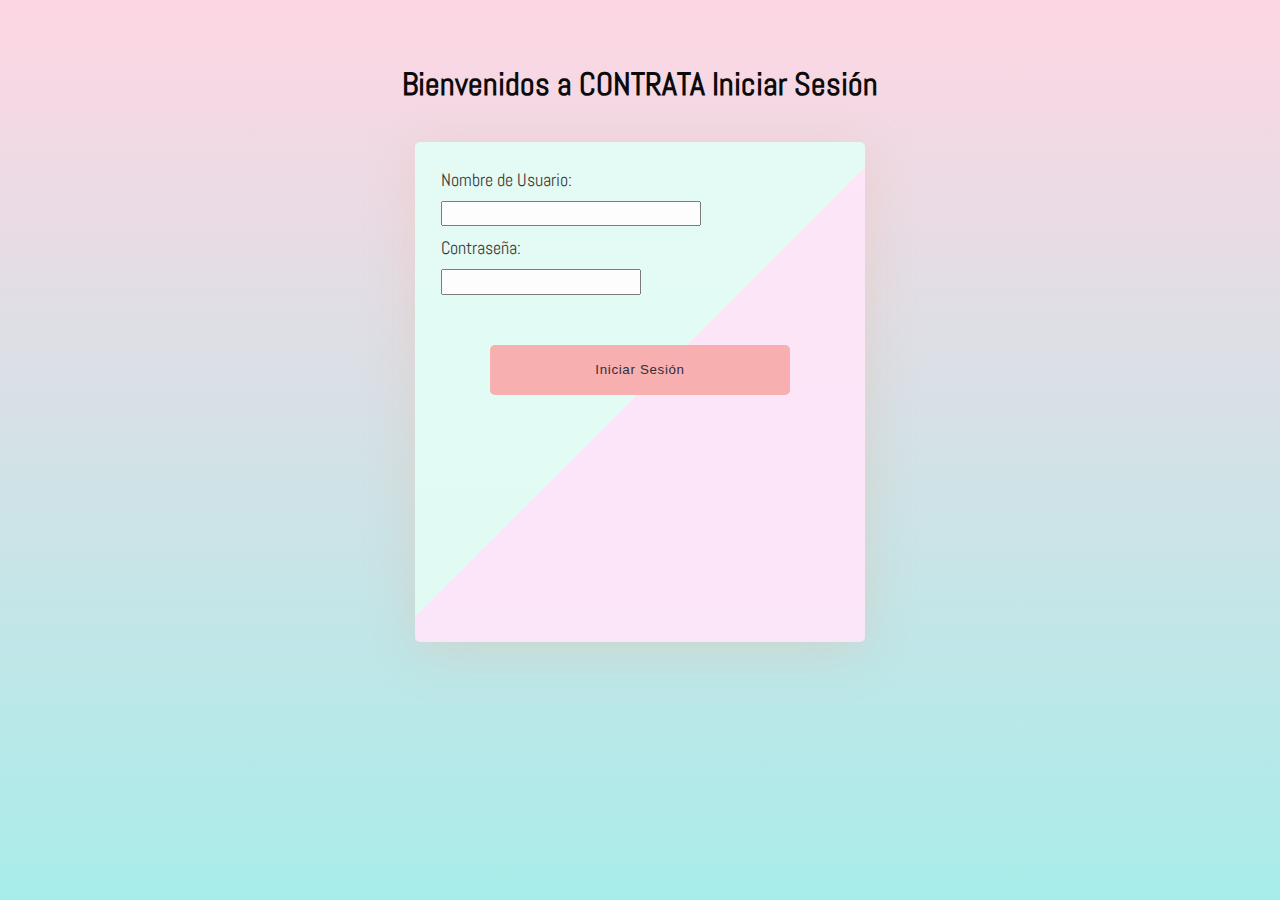
<file: index.html>
<!DOCTYPE html>
<html lang="es">
<head>
  <meta charset="UTF-8">
  <meta name="viewport" content="width=device-width, initial-scale=1.0">
  <title>Iniciar Sesión</title>
  <link rel="stylesheet" href="login.css">
</head>
<body>
  <header>
    <h1>Bienvenidos a CONTRATA Iniciar Sesión</h1>
  </header>
  <main>
    <form id="loginForm">
      <div>
        <label for="username">Nombre de Usuario:</label>
        <input type="text" id="username" name="username" required >
      </div>
      <div>
        <label for="password">Contraseña:</label>
        <input type="password" id="password" name="password" required>
      </div>
      <button type="submit" id="btnLogin">Iniciar Sesión</button>
    </form>
  </main>
  <footer>
  </footer>
  <script src="login.js"></script>
</body>
</html>
</file>
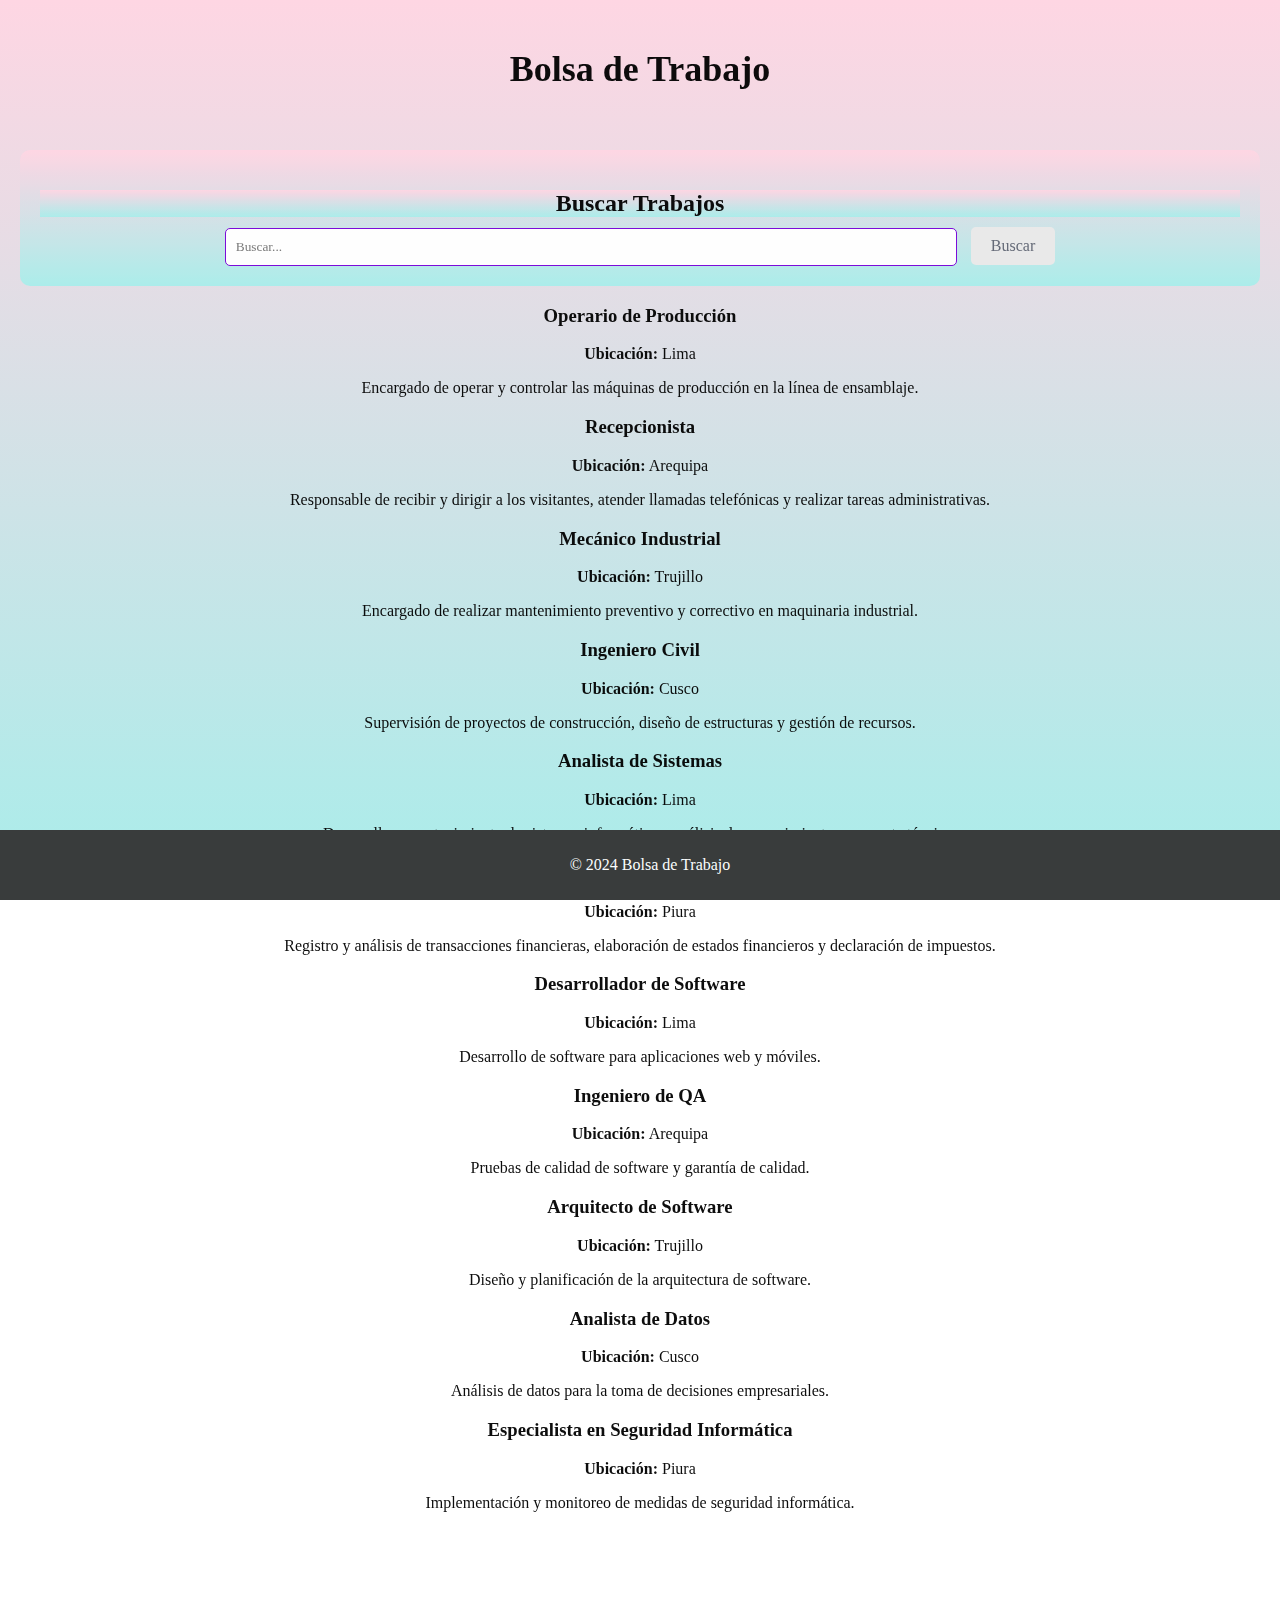
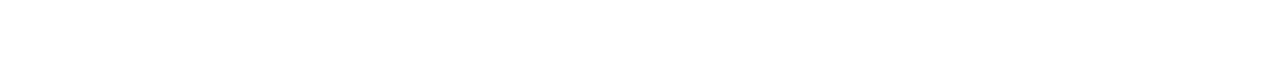
<file: bolsatrabajo.html>
<!DOCTYPE html>
<html lang="es">
<head>
  <meta charset="UTF-8">
  <meta name="viewport" content="width=device-width, initial-scale=1.0">
  <title>Bolsa de Trabajo</title>
  <link rel="stylesheet" href="style.css">
</head>
<body>
  <header>
    <h1>Bolsa de Trabajo</h1>
    <nav>
    </nav>
  </header>
  <main>
    <section id="jobSearch">
      <h2>Buscar Trabajos</h2>
      <input type="text" id="searchInput" placeholder="Buscar...">
      <button id="btnSearch">Buscar</button>
    </section>
    <section id="jobList">
      <!-- Aquí se mostrarán las ofertas de trabajo -->
    </section>
  </main>
  <footer>
    <p>&copy; 2024 Bolsa de Trabajo</p>
  </footer>
  <script src="script.js"></script>
</body>
</html>
</file>
<file: login.css>
@import url('https://fonts.googleapis.com/css?family=Abel|Abril+Fatface|Alegreya|Arima+Madurai|Dancing+Script|Dosis|Merriweather|Oleo+Script|Overlock|PT+Serif|Pacifico|Playball|Playfair+Display|Share|Unica+One|Vibur');

* {
    padding: 0;
    margin: 0;
    box-sizing: border-box;
}

body {
    background-image: linear-gradient(-225deg, #E3FDF5 0%, #FFE6FA 100%);
    background-image: linear-gradient(to top, #a8edea 0%, #fed6e3 100%);
    background-attachment: fixed;
    background-repeat: no-repeat;
    font-family: 'Vibur', cursive;
    font-family: 'Abel', sans-serif;
    opacity: .95;
}

form {
    width: 450px;
    min-height: 500px;
    height: auto;
    border-radius: 5px;
    margin: 2% auto;
    box-shadow: 0 9px 50px hsla(20, 67%, 75%, 0.31);
    padding: 2%;
    background-image: linear-gradient(-225deg, #E3FDF5 50%, #FFE6FA 50%);
}

form .con {
    display: -webkit-flex;
    display: flex;
  
    -webkit-justify-content: space-around;
    justify-content: space-around;
  
    -webkit-flex-wrap: wrap;
    flex-wrap: wrap;
  
      margin: 0 auto;
}

header {
    margin: 5% auto 3% auto;
    text-align: center;
}
header h2 {
    font-size: 250%;
    font-family: 'Playfair Display', serif;
    color: #3e403f;
}

header p {letter-spacing: 0.05em;}


.input-item {
    background: #fff;
    color: #333;
    padding: 14.5px 0px 15px 9px;
    border-radius: 5px 0px 0px 5px;
}

label {
    display: block;
    margin-bottom: 10px;
    font-size: 18px;
    color: #333; 
}

#eye {
    background: #fff;
    color: #333;
  
    margin: 5.9px 0 0 0;
    margin-left: -20px;
    padding: 15px 9px 19px 0px;
    border-radius: 0px 5px 5px 0px;
  
    float: right;
    position: relative;
    right: 1%;
    top: -.2%;
    z-index: 5;
    
    cursor: pointer;
}
input[class="form-input"]{
    width: 240px;
    height: 50px;
  
    margin-top: 6%;
    padding: 15px;
    
    font-size: 46px;
    font-family: 'Abel', sans-serif;
    color: #5E6472;
  
    outline: none;
    border: none;
  
    border-radius: 0px 5px 5px 0px;
    transition: 0.2s linear;
    
}
input[id="txt-input"] {width: 150px;}
input:focus {
    transform: translateX(-10px);
    border-radius: 5px;
}

input#username {
    width: 260px; 
  font-size: 16px;
  font-family: 'Abel', sans-serif;
  margin-bottom: 10px;
  }
  input#password {
    width: 200px;
  font-size: 16px; 
  font-family: 'Vibur', cursive;
  margin-bottom: 10px;
  
  }

button#btnLogin {
    display: block; 
    color: #252537;
    width: 300px; 
    height: 50px;
    padding: 0 20px;
    background: #faadad;
    border-radius: 5px;
    outline: none;
    border: none;
    cursor: pointer;
    text-align: center;
    transition: all 0.2s linear;
    margin: 40px auto; 
    letter-spacing: 0.05em;
}

.submits {
    width: 48%;
    display: inline-block;
    float: left;
    margin-left: 2%;
}

.frgt-pass {background: transparent;}

.sign-up {background: #B8F2E6;}


button:hover {
    transform: translatey(3px);
    box-shadow: none;
}

button:hover {
    animation: ani9 0.4s ease-in-out infinite alternate;
}
@keyframes ani9 {
    0% {
        transform: translateY(3px);
    }
    100% {
        transform: translateY(5px);
    }
}
</file>
<file: style.css>
main {
    margin-bottom: 120px;
}

body {
    background-image: linear-gradient(-225deg, #E3FDF5 0%, #FFE6FA 100%);
    background-image: linear-gradient(to top, #a8edea 0%, #fed6e3 100%);
    background-attachment: fixed;
    background-repeat: no-repeat;
    font-family: 'Vibur', cursive;
    opacity: .95;
    margin: 0;
    padding: 0;
}

header {
    background-image: linear-gradient(-225deg, #E3FDF5 0%, #FFE6FA 100%);
    background-image: linear-gradient(to top, #a8edea 0%, #fed6e3 100%);
    background-attachment: fixed;
    background-repeat: no-repeat;
    color: #fff;
    padding: 20px;
    text-align: center;
    height: 40px; 
}

nav ul {
    list-style: none;
    padding: 0;
}

nav ul li {
    display: inline;
    margin-right: 20px;
}

nav ul li a {
    color: #fff;
    text-decoration: none;
}

footer {
    background-color: #333;
    color: #fff;
    padding: 10px;
    position: fixed;
    bottom: 0;
    left: 0; 
    width: 100%;
    text-align: center;
}


main {
    padding: 20px;
    text-align: center;
}

form {
    margin: 0 auto;
    width: 300px;
}

form div {
    margin-bottom: 10px;
    text-align: left;
}

label {
    display: block;
}

input[type="text"],
input[type="password"] {
    width: 100%;
    padding: 10px;
    border-radius: 5px;
    border: 1px solid #ccc;
}

button {
    padding: 10px 20px;
    border: none;
    background-color: #007bff;
    color: #fff;
    border-radius: 5px;
    cursor: pointer;
}

header h1 {
    font-size: 36px;
    color: #000000; 
    background-color: transparent; 
    padding: 4px; 
    border: none; 
}


#jobSearch {
    margin-top: 50px; /* Ajustar según sea necesario */
    background-image: linear-gradient(-225deg, #E3FDF5 0%, #FFE6FA 100%);
    background-image: linear-gradient(to top, #a8edea 0%, #fed6e3 100%);
    padding: 20px;
    border-radius: 10px;
}

#jobSearch h2 {
    background-image: linear-gradient(-225deg, #E3FDF5 0%, #FFE6FA 100%);
    background-image: linear-gradient(to top, #a8edea 0%, #fed6e3 100%);
    font-size: 24px;
    margin-bottom: 10px;
    font-family: 'Vibur', cursive;
}

#searchInput {
    width: calc(60% - 10px);
    padding: 10px;
    border-radius: 5px;
    border: 1px solid #7700d8;
    font-family: 'Vibur', cursive;
}

#btnSearch {
    padding: 10px 20px;
    border: none;
    background-color: #e9e9e9;
    color: #5E6472; 
    border-radius: 5px;
    cursor: pointer;
    margin-left: 10px;
    font-family: 'Vibur', cursive; 
    font-size: 16px; 
}
</file>
